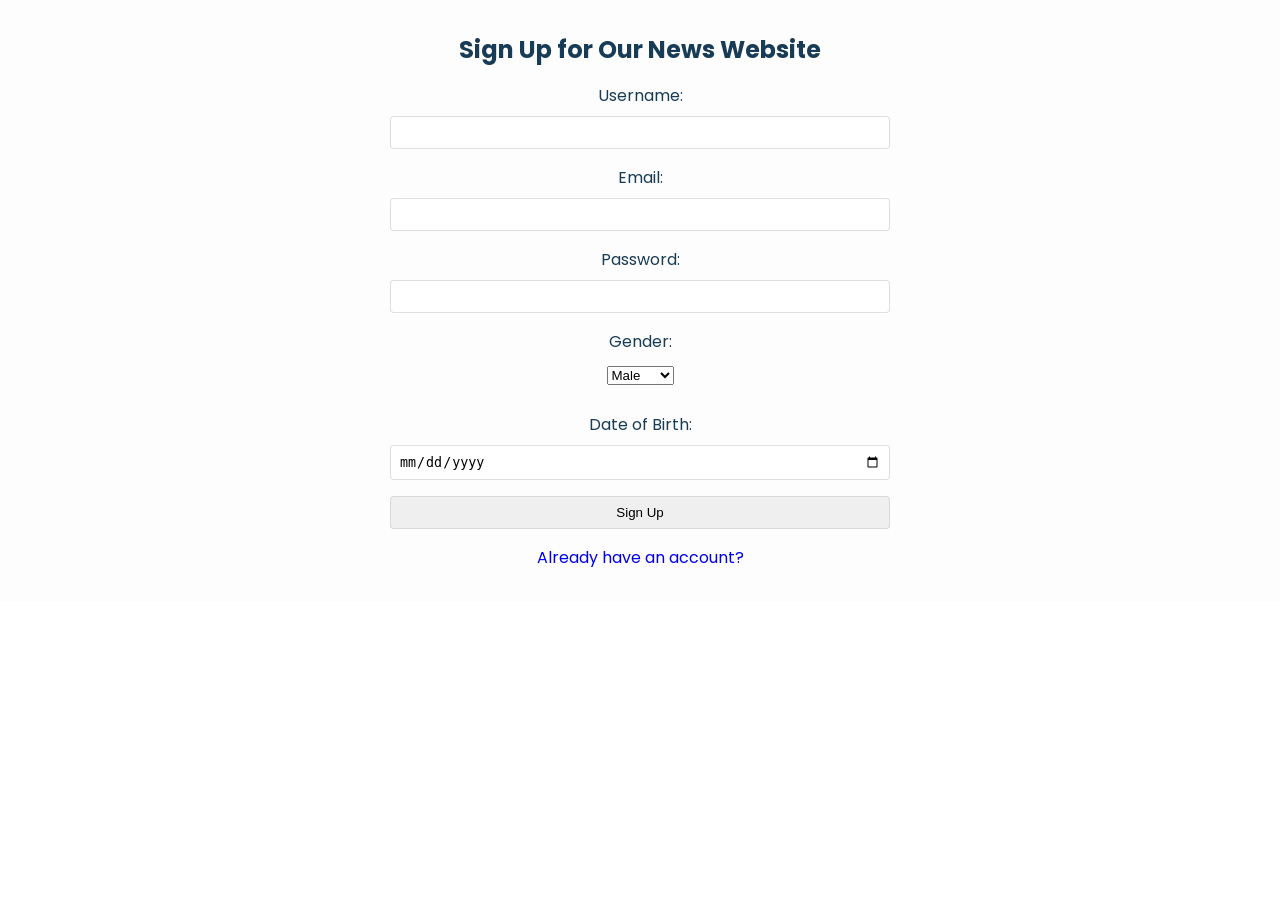
<file: index.html>
<!DOCTYPE html>
<html lang="en">
<head>

<meta charset="UTF-8">
<meta name="viewport" content="width=device-width, initial-scale=1.0">
<link rel="stylesheet" href="./style.css">
<title>News Website Sign Up</title>
<style>

    #Signup-section{
        padding: 2rem;
        background-color: #f9f9f94f;
        text-align: center;
    }
    #Signup-section h2 {
            margin-bottom: 1rem;
    }
    #signup-form {
            max-width: 500px;
            margin: 0 auto;
    }
    #signup-form label {
            display: block;
            margin-bottom: 0.5rem;
        }

        #signup-form input,
        #signup-form textarea {
            width: 100%;
            padding: 0.5rem;
            margin-bottom: 1rem;
            border: 1px solid #cccccc9d;
            border-radius: 4px;
        }

        #signup-form textarea {
            resize: vertical;
        }

        #signup-form button {
            background-color: #333;
            color: #ffffffa0;
            border: none;
            padding: 0.75rem 1rem;
            border-radius: 4px;
            cursor: pointer;
        }

        #signup-form button:hover {
            background-color: #555;}
    
</style>
</head>
<body>


    <section id="Signup-section">
    
      <h2>Sign Up for Our News Website</h2>
      <form id="signup-form" action="#" method="post">

          <label for="username">Username:</label>
          <input type="text" id="username" name="username" required>

          <label for="email">Email:</label>
          <input type="email" id="email" name="email" required>

          <label for="password">Password:</label>
          <input type="password" id="password" name="password" required>

          <label for="gender">Gender:</label>
          <select id="gender" name="gender">
            <option value="male">Male</option>
            <option value="female">Female</option>
            <option value="other">Other</option>
          </select>
          <br>
          <br>
        
        
          <label for="dob">Date of Birth:</label>
          <input type="date" id="dob" name="dob" required>
        
          
        
          <input type="button" value="Sign Up" id="signupButton" >
          <a href="./login.html">Already have an  account?</a>
      </form>
    
</section>

    <script src="./signup.js"></script>
  </body>
</html>
</file>
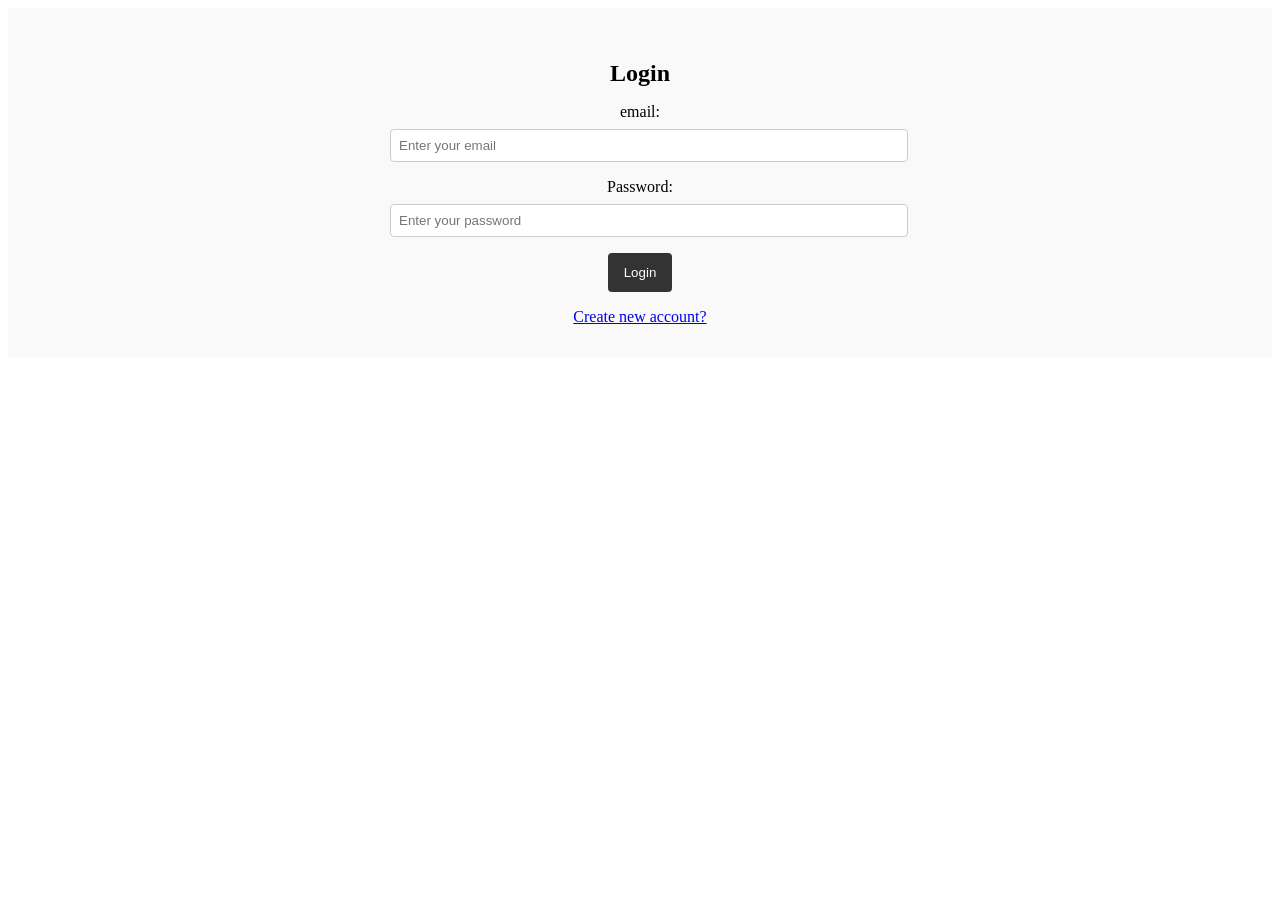
<file: login.html>
<!DOCTYPE html>
<html lang="en">
<head>
    <meta charset="UTF-8">
    <meta name="viewport" content="width=device-width, initial-scale=1.0">
    <!-- <link rel="stylesheet" href="styles.css"> -->
    <style>
        #login-section{
        padding: 2rem;
        background-color: #f9f9f9;
        text-align: center;
    }
    #login-section h2 {
            margin-bottom: 1rem;
    }
    #login-form {
            max-width: 500px;
            margin: 0 auto;
    }
    #login-form label {
            display: block;
            margin-bottom: 0.5rem;
        }

        #login-form input,
        #login-form textarea {
            width: 100%;
            padding: 0.5rem;
            margin-bottom: 1rem;
            border: 1px solid #ccc;
            border-radius: 4px;
        }

        #login-form textarea {
            resize: vertical;
        }

        #login-form button {
            background-color: #333;
            color: #fff;
            border: none;
            padding: 0.75rem 1rem;
            border-radius: 4px;
            cursor: pointer;
        }

        #login-form button:hover {
            background-color: #555;}
    
    </style>
    <title>Login Page</title>
</head>
<body>

    <section id="login-section">
        <h2>Login</h2>
        <form id="login-form">
            <label for="email">email:</label>
            <input type="text" id="email" name="email" placeholder="Enter your email" required>
            
            <label for="password">Password:</label>
            <input type="password" id="password" name="password" placeholder="Enter your password" required>
            
            <button type="button" id="loginButton">Login</button>
           
            <p id="messages"></p>
            <a href="./index.html">Create new account?</a>
        </form>
    </section>



    
    <script src="./login.js"></script>
    
</body>
</html>
</file>
<file: style.css>
@import url("https://fonts.googleapis.com/css2?family=Poppins:wght@500&family=Roboto:wght@500&display=swap");

* {
    padding: 0;
    margin: 0;
    box-sizing: border-box;
}

:root {
    --primary-text-color: #183b56;
    --secondary-text-color: #577592;
    --accent-color: #2294ed;
    --accent-color-dark: #1d69a3;
}

body {
    font-family: "Poppins", sans-serif;
    color: var(--primary-text-color);
}

p {
    font-family: "Roboto", sans-serif;
    color: var(--secondary-text-color);
    line-height: 1.4rem;
}

a {
    text-decoration: none;
}

ul {
    list-style: none;
}

.flex {
    display: flex;
    align-items: center;
}

.container {
    max-width: 1180px;
    margin-inline: auto;
    overflow: hidden;
}

nav {
    background-color: #f3faff;
    box-shadow: 0 0 4px #bbd0e2;
    position: fixed;
    top: 0;
    z-index: 99;
    left: 0;
    right: 0;
}

.main-nav {
    justify-content: space-between;
    padding-block: 8px;
}

.company-logo img {
    width: 120px;
}

.nav-links ul {
    gap: 16px;
}

.hover-link {
    cursor: pointer;
}

.hover-link:hover {
    color: var(--secondary-text-color);
}

.hover-link:active {
    color: red;
}

.nav-item.active {
    color: var(--accent-color);
}

.search-bar {
    height: 32px;
    gap: 8px;
}

.news-input {
    width: 200px;
    height: 100%;
    padding-inline: 12px;
    border-radius: 4px;
    border: 2px solid #bbd0e2;
    font-family: "Roboto", sans-serif;
}

.search-button {
    background-color: var(--accent-color);
    color: white;
    padding: 8px 24px;
    border: none;
    border-radius: 4px;
    cursor: pointer;
    font-family: "Roboto", sans-serif;
}

.search-button:hover {
    background-color: var(--accent-color-dark);
}

main {
    padding-block: 20px;
    margin-top: 80px;
}

.cards-container {
    justify-content: space-between;
    flex-wrap: wrap;
    row-gap: 20px;
    align-items: start;
    transition: o.5s;
}

.card {
    width: 360px;
    min-height: 400px;
    box-shadow: 0 0 4px #d4ecff;
    border-radius: 4px;
    cursor: pointer;
    background-color: #fff;
    overflow: hidden;
    transition: all 0.3s ease;
}

.card:hover {
    box-shadow: 1px 1px 8px #d4ecff;
    background-color: white;
    transform: scale(1.1);
    background-color: rgba(255, 255, 255, 0.4);
}

.card-header img {
    width: 100%;
    height: 180px;
    object-fit: cover;
}

.card-content {
    padding: 12px;
}

.news-source {
    margin-block: 12px;
}
</file>
